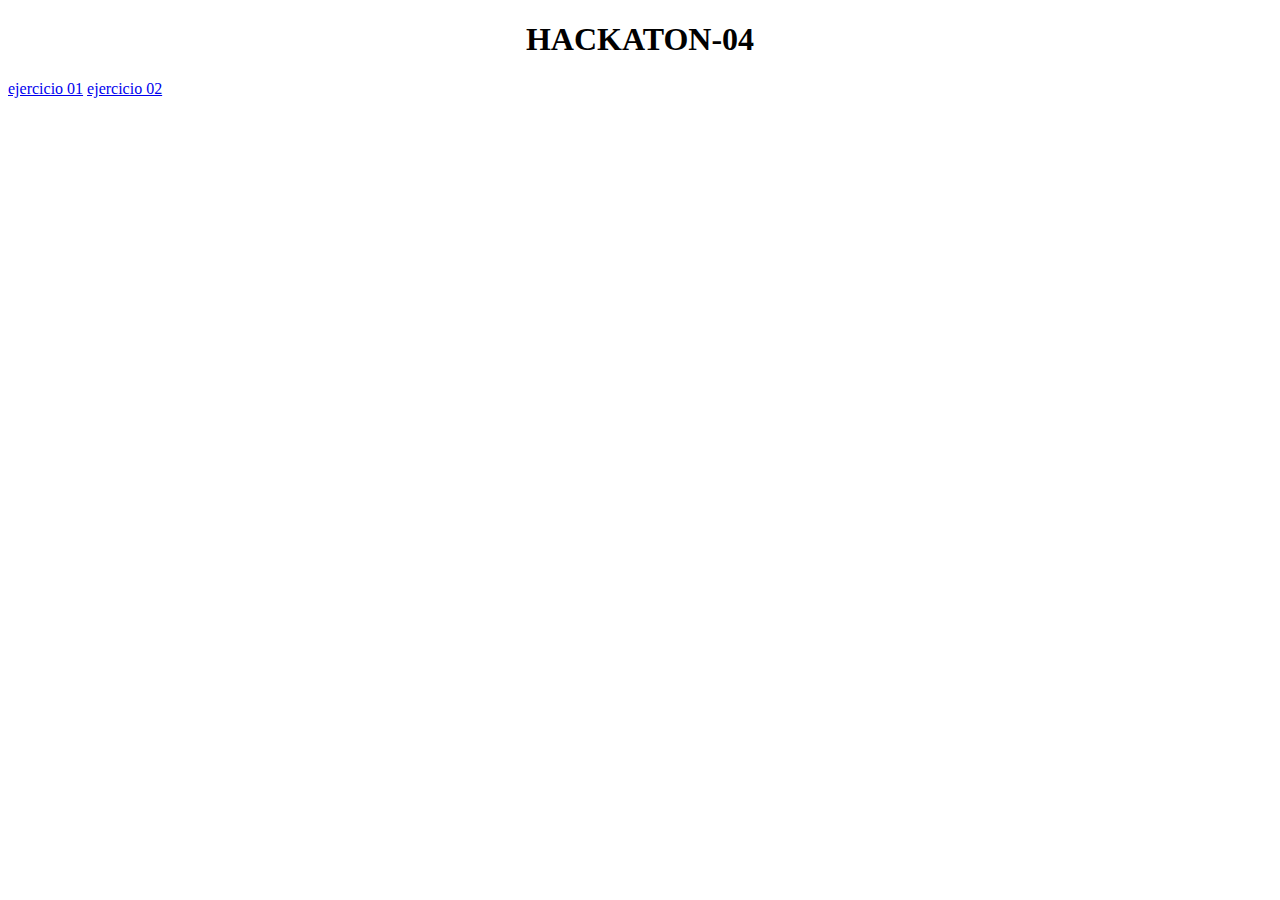
<file: index.html>
<!DOCTYPE html>
<html lang="en">
<head>
    <meta charset="UTF-8">
    <meta name="viewport" content="width=device-width, initial-scale=1.0">
    <title>Document</title>
</head>
<body>
    <h1 style="text-align: center;">HACKATON-04</h1>
    <a href="ejercicio1/ejercicio01.html">ejercicio 01</a>
    <a href="./ejercicio2/ejercicio02.html">ejercicio 02</a>

</body>
</html>
</file>
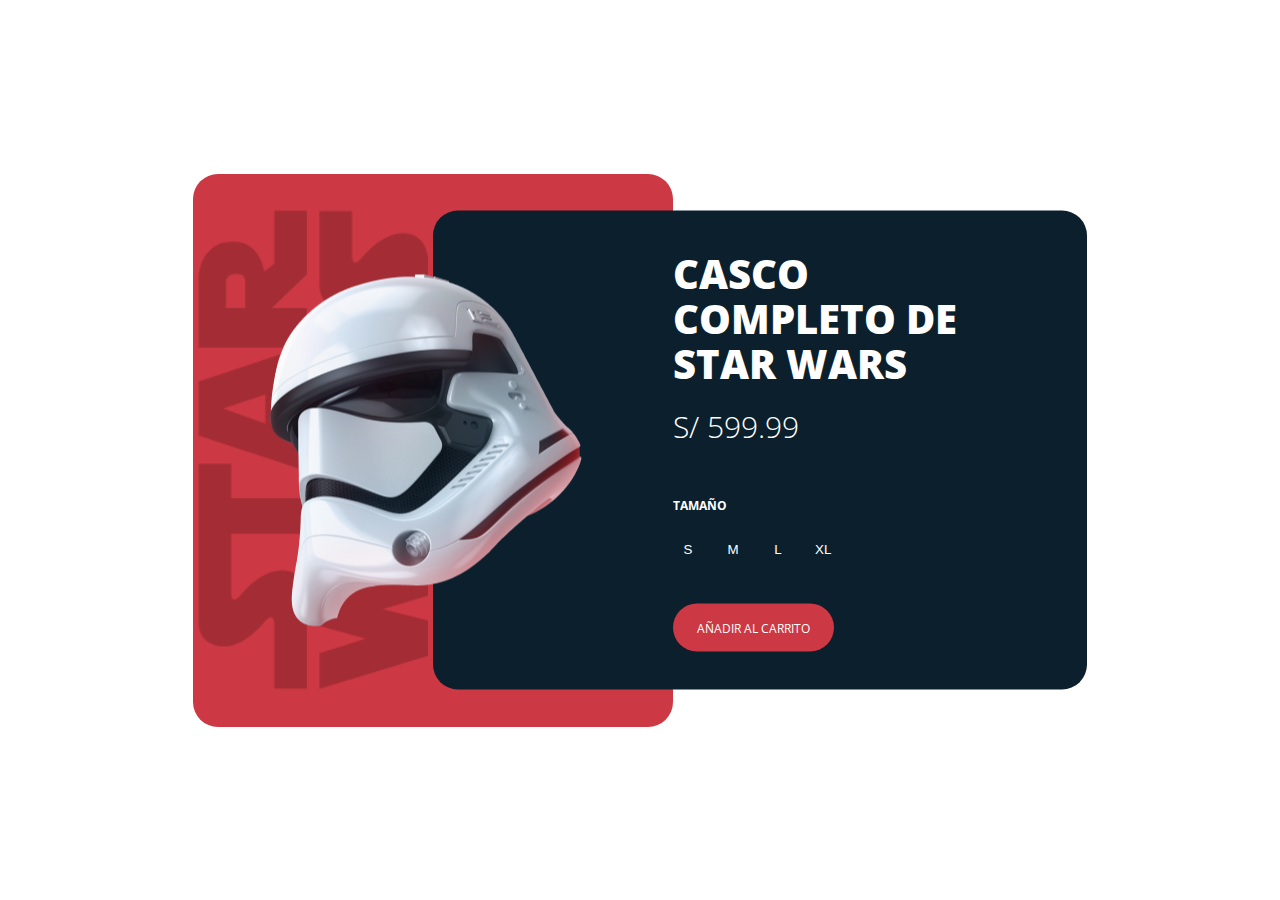
<file: ejercicio2/ejercicio02.html>
<!DOCTYPE html>
<html lang="en">
<head>
    <meta charset="UTF-8">
    <meta name="viewport" content="width=device-width, initial-scale=1.0">
    <link rel="preconnect" href="https://fonts.googleapis.com">
<link rel="preconnect" href="https://fonts.gstatic.com" crossorigin>
<link href="https://fonts.googleapis.com/css2?family=Open+Sans:ital,wght@0,800;1,800&display=swap" rel="stylesheet">
<link rel="preconnect" href="https://fonts.googleapis.com">
<link rel="preconnect" href="https://fonts.gstatic.com" crossorigin>
<link href="https://fonts.googleapis.com/css2?family=Open+Sans:ital@0;1&display=swap" rel="stylesheet">
    <link rel="stylesheet" href="./ejercicio02.css">

    <title>Document</title>
</head>
<body>
    <main>
        <div class="container">
                <div class="cuadro-rojo">
                    <img src="./starwars-rotate.png" alt="star wars">
                </div>
                <div class="cuadro-azul">
                    <img src="./helmet.png" alt="helmet">
                    <section class="card">
                        <section class="titulo">
                            <h1>CASCO COMPLETO DE STAR WARS</h1>
                            <p>S/ 599.99</p>
                        </section>
                        <section class="talla">
                            <h2>TAMAÑO</h2>
                            <div class="talla-letra">
                                <input type="submit" value="S">
                                <input type="submit" value="M">
                                <input type="submit" value="L">
                                <input type="submit" value="XL">
                            </div>
                            <input type="submit" value="AÑADIR AL CARRITO">
                        </section>
                    </section>

                </div>
        </div> 
    </main>
</body>
</html>
</file>
<file: ejercicio2/ejercicio02.css>
*{
    box-sizing: border-box;
    margin: 0;
}

body{
}

h1{
    font-weight: 800;
    font-size: 40px;
    line-height: 45px;
    margin-bottom: 20px;
}

h2{
    font-size: 12px;
    margin-bottom: 15px;
}

main{
    display: flex;
    justify-content: center;
    align-items: center;
    min-height: 100vh;
}

.container{
    width: 894px;
    height: 553px;
    position: relative;
}

.container > div{
 border-radius: 25px;
}

.cuadro-rojo{
    width: 480px;
    height: 553px;
    background-color: #cc3843;

}

.cuadro-rojo img{
    position: absolute;
    top: 50%;
    left: 5px;
    transform: translateY(-50%);
    height: 479px;
    opacity: 0.2;
}

.cuadro-azul{
    width: 654px;
    height: 479px;
    position: absolute;
    top: 50%;
    transform: translateY(-50%);
    right: 0;
    background-color: #0c1f2c;
    font-family: "Open Sans", sans-serif;
}

.cuadro-azul img{
    position: absolute;
    left: -25%;
    top: 50%;
    transform: translateY(-50%);
}

.card{
    position: absolute;
    left: 240px;
    width: 300px;
}

.titulo{
    margin-top: 40px;
    color: white;
}

.titulo p{
    
    font-weight: 400;
    font-size: 30px;
    font-weight: 300;
}

.talla{
    margin-top: 50px;
    color: white;
}

.talla-letra{
    display: flex;
    justify-content:start;
    align-items: center;
    margin-bottom: 35px;
    height: 40px;
}

.talla-letra input[type='submit']{
    width: 30px;
    height: 30px;
    color: white;
    background-color: inherit;
    margin-right: 15px;
    border: 1px solid transparent;
    border-radius: 50%;
}

.talla > input{
    font-family: "Open Sans", sans-serif;
    font-weight: 400;
    background-color: #cc3843;
    height:48px;
    padding: 0 24px 0 24px;
    color: inherit;
    border: none;
    font-size: 12px;
    border-radius: 24px;
}

.talla-letra input[type='submit']:hover{
    border-color: #cc3843;
}
</file>
